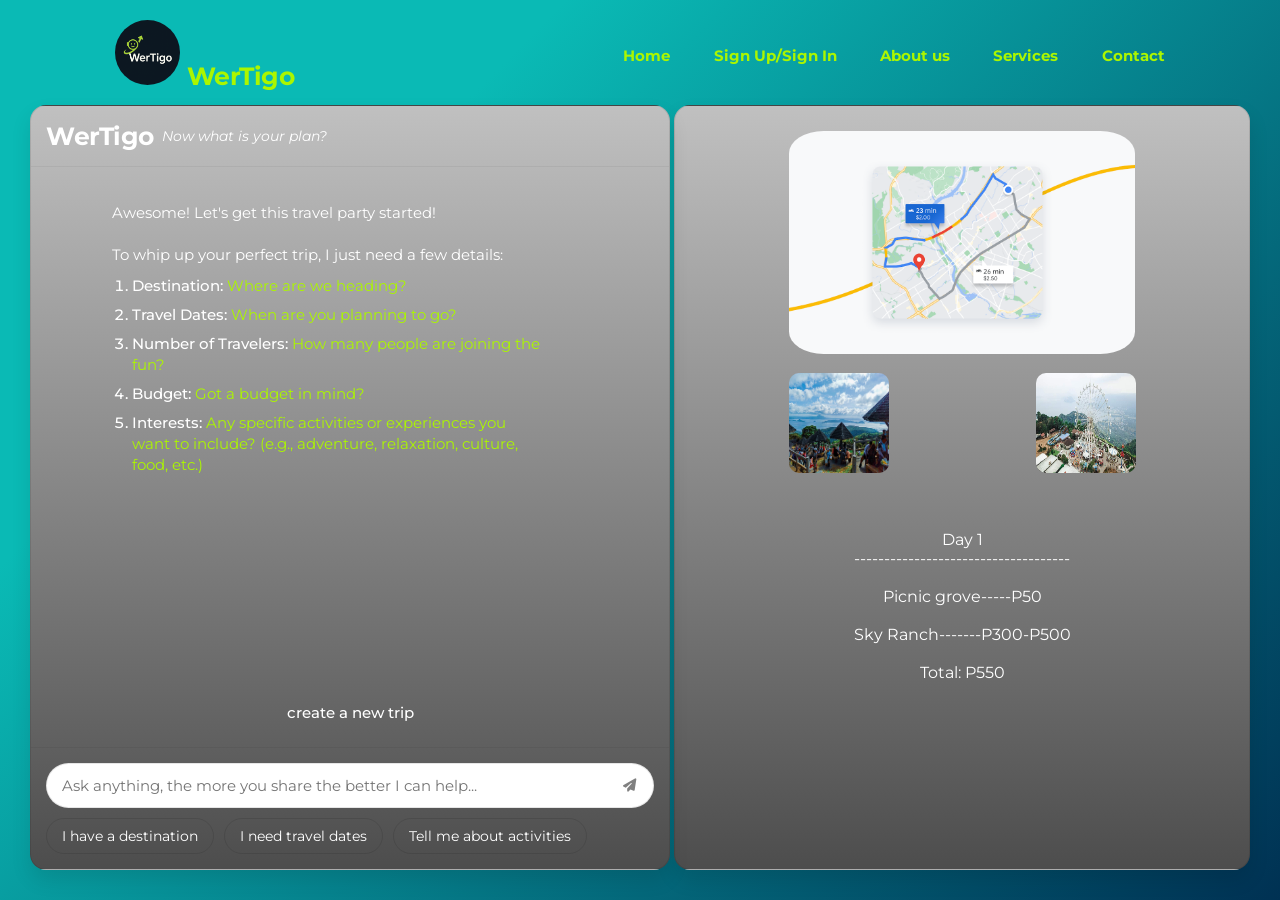
<file: personal-portfolio-thesis-webdraft/index.html>
<!DOCTYPE html>

<html>
    <head>
        
        <meta charset="utf-8">
        <meta http-equiv="X-UA-Compatible" content="IE=edge">
        <title>WerTigo</title>

        <!-- FONT AWESOME -->
         <link rel="stylesheet" href="https://cdnjs.cloudflare.com/ajax/libs/font-awesome/6.5.1/css/all.min.css" class="stylesheet">
         <link rel="stylesheet" 
         href="https://cdnjs.cloudflare.com/ajax/libs/font-awesome/6.5.2/css/all.min.css">
        <meta name="description" content="">
        <meta name="viewport" content="width=device-width, initial-scale=1">

        <!-- Main CSS-->
        <link rel="stylesheet" href="style.css">

        
    </head>
    <body class="bdy">

        <section class="index" id="index">
        <header class="header">
            <a href="home.html" class="logo" id="menu"><img src="LOGO.png" class="log"><span> WerTigo </span></a>
           
            <i class="fa-solid fa-bars" id="menu-icon"></i>
            <nav class="navbar">
               <a href="home.html" class="active"><span>Home </span></a>
               <a href="home.html#signin"> <span>Sign Up/Sign In</span></a>
               <a href="home.html#about"> <span>About us</span></a>
               <a href="#services"> <span>Services</span> </a>
               <a href="#contact"> <span>Contact</span></a>
            </nav>
        </header>

    </section>


    <!-- Right Side -->

    
    <div class="right-panel" id="right-panel">
        <div class="navigation">
            <div></div> <!-- Empty div for layout -->
            <div class="iti">
            <img src="NAV.png" height="70%" width="70%" class="nav-pic">
            <br>
            <div class="des">
            <img src="PICNIC.jpg" height="100px" width="100px" class="dest">
            <img src="SKY.jpg" height="100px" width="100px" class="dest">
            </div>
            <br>
            <br>
            <br>
            
            <p>Day 1</p>
            <p>------------------------------------</p>
            <br>
            <p>Picnic grove-----P50</p>
            <br>
            <p>Sky Ranch-------P300-P500</p>
            <br>
            <p>Total:    P550</p>
            </div>
            <!--
            <div class="right-links">
                <a href="#" class="link">For Partners</a>
                <span class="link">PHP</span>
                <button class="sign-up-btn">Sign up to save</button>
            </div>
        </div>
        
        <div class="right-panel-content">
            <h1 class="heading">YOUR TRAVEL AI GENIUS</h1>
            <p class="subheading">Got a vacation coming up? Start here by asking me anything about it.</p>
            
            <div class="slider-navigation">
                <span class="arrow-icon">◀</span>
                <div class="slider-dots">
                    <div class="dot"></div>
                    <div class="dot active"></div>
                    <div class="dot"></div>
                </div>
            </div>
        </div>
    </div>
</div>
-->

<!--Left Panel-->
        <div class="chat-button" id="chatButton">
            <i class="fas fa-comments"></i>
        </div>
    
        <div class="chat-container" id="chatContainer">
            <div class="chat-header" id="chatHeader">
                <div class="chat-header-info">
                    <div class="logo">WerTigo</div>
                    <div class="tagline">Now what is your plan?</div>
                </div>
                <!-- <div class="chat-header-actions">
                    <button class="header-button" id="minimizeButton">
                        <i class="fas fa-minus"></i>
                    </button>
                    <button class="header-button" id="closeButton">
                        <i class="fas fa-times"></i>
                    </button>
                </div>
                -->
            </div>
            
            <div class="chat-messages" id="chatMessages">
                <div class="message bot">
                    <div class="message-avatar">
                    </div>
                    <div class="message-content">
                        Awesome! Let's get this travel party started! <br><br>
                        To whip up your perfect trip, I just need a few details:
                        <ol class="numbered-list">
                            <li>Destination: <span>Where are we heading?</span></li>
                            <li>Travel Dates: <span>When are you planning to go?</span></li>
                            <li>Number of Travelers: <span>How many people are joining the fun?</span></li>
                            <li>Budget: <span>Got a budget in mind?</span></li>
                            <li>Interests: <span>Any specific activities or experiences you want to include? (e.g., adventure, relaxation, culture, food, etc.)</span></li>
                        </ol>
                        
                    </div>
                </div>
            </div>
            
            <button class="create-trip-btn" id="createTripBtn">
                create a new trip
            </button>
            
            <div class="chat-input-container">
                <div class="chat-input">
                    <input type="text" id="userInput" placeholder="Ask anything, the more you share the better I can help..." />
                    <button class="send-button" id="sendButton">
                        <i class="fas fa-paper-plane"></i>
                    </button>
                </div>
                <div class="quick-replies">
                    <button class="quick-reply-btn" data-text="I have a destination">I have a destination</button>
                    <button class="quick-reply-btn" data-text="I need travel dates">I need travel dates</button>
                    <button class="quick-reply-btn" data-text="Tell me about activities">Tell me about activities</button>
                </div>
            </div>
        </div>
    
    

        <script>
              // DOM Elements
  const chatButton = document.getElementById('chatButton');
  const chatContainer = document.getElementById('chatContainer');
  const minimizeButton = document.getElementById('minimizeButton');
  const closeButton = document.getElementById('closeButton');
  const chatMessages = document.getElementById('chatMessages');
  const userInput = document.getElementById('userInput');
  const sendButton = document.getElementById('sendButton');
  const createTripBtn = document.getElementById('createTripBtn');
  const quickReplyBtns = document.querySelectorAll('.quick-reply-btn');

  // Demo responses for a travel assistant
  const botResponses = [
      "Great choice! {destination} is amazing this time of year. Do you have specific dates in mind?",
      "I'd recommend spending at least 4-5 days in {destination} to really experience it properly. What kind of activities are you interested in?",
      "For {destination} with {travelers} travelers, I'd budget around $1,500-$2,500 per person, depending on your accommodation preferences and activities. Does that work with your budget?",
      "If you love {interest}, {destination} has some incredible options! I recommend checking out their famous {attraction} which is perfect for {interest} enthusiasts.",
      "Based on your interests in {interest}, I think you'd love visiting during {season} when the weather is perfect and the crowds are smaller.",
      "I can help you create a customized itinerary with all the best {interest} experiences in {destination}. When would you like to travel?"
  ];

  // Functions
  function toggleChat() {
      if (chatContainer.classList.contains('closed')) {
          chatContainer.style.display = 'flex';
          chatContainer.classList.remove('closed');
          chatButton.style.display = 'none';
      } else {
          chatContainer.style.display = 'none';
          chatContainer.classList.add('closed');
          chatButton.style.display = 'flex';
      }
  }

  function addMessage(content, isUser = false) {
      const messageDiv = document.createElement('div');
      messageDiv.className = `message ${isUser ? 'user' : 'bot'}`;
      
      const avatarDiv = document.createElement('div');
      avatarDiv.className = 'message-avatar';
      
      if (isUser) {
          const iconElement = document.createElement('i');
          iconElement.className = 'fas fa-user';
          iconElement.style.color = 'white';
          iconElement.style.fontSize = '16px';
          avatarDiv.appendChild(iconElement);
      } else {
          const imgElement = document.createElement('img');
          imgElement.src = '';
          imgElement.alt = '';
          avatarDiv.appendChild(imgElement);
      }
      
      const contentDiv = document.createElement('div');
      contentDiv.className = 'message-content';
      contentDiv.innerHTML = content;
      
      messageDiv.appendChild(avatarDiv);
      messageDiv.appendChild(contentDiv);
      
      chatMessages.appendChild(messageDiv);
      chatMessages.scrollTop = chatMessages.scrollHeight;
  }

  function showTypingIndicator() {
      const typingDiv = document.createElement('div');
      typingDiv.className = 'message bot';
      typingDiv.id = 'typingIndicator';
      
      const avatarDiv = document.createElement('div');
      avatarDiv.className = 'message-avatar';
      
      const imgElement = document.createElement('img');
      imgElement.src = '';
      imgElement.alt = '';
      avatarDiv.appendChild(imgElement);
      
      const contentDiv = document.createElement('div');
      contentDiv.className = 'message-content';
      contentDiv.innerHTML = '<div style="display: flex; gap: 4px; align-items: center; height: 20px;">' +
          '<div style="width: 8px; height: 8px; background-color: #999; border-radius: 50%; animation: typing-animation 1.4s infinite ease-in-out;"></div>' +
          '<div style="width: 8px; height: 8px; background-color: #999; border-radius: 50%; animation: typing-animation 1.4s infinite ease-in-out; animation-delay: 0.2s;"></div>' +
          '<div style="width: 8px; height: 8px; background-color: #999; border-radius: 50%; animation: typing-animation 1.4s infinite ease-in-out; animation-delay: 0.4s;"></div>' +
          '</div>';
      
      typingDiv.appendChild(avatarDiv);
      typingDiv.appendChild(contentDiv);
      
      chatMessages.appendChild(typingDiv);
      chatMessages.scrollTop = chatMessages.scrollHeight;
  }

  function removeTypingIndicator() {
      const typingIndicator = document.getElementById('typingIndicator');
      if (typingIndicator) {
          typingIndicator.remove();
      }
  }

  function getRandomResponse(message) {
      // Simplified for demo - would normally use NLP to extract entities
      let response = botResponses[Math.floor(Math.random() * botResponses.length)];
      
      // Replace placeholders with demo values
      let destinations = ['Paris', 'Bali', 'New York', 'Tokyo', 'Rome'];
      let interests = ['hiking', 'food tours', 'museums', 'beach activities', 'nightlife'];
      let attractions = ['Eiffel Tower', 'rice terraces', 'Central Park', 'Shibuya Crossing', 'Colosseum'];
      let seasons = ['spring', 'summer', 'fall', 'winter'];
      
      response = response.replace('{destination}', destinations[Math.floor(Math.random() * destinations.length)]);
      response = response.replace('{interest}', interests[Math.floor(Math.random() * interests.length)]);
      response = response.replace('{attraction}', attractions[Math.floor(Math.random() * attractions.length)]);
      response = response.replace('{season}', seasons[Math.floor(Math.random() * seasons.length)]);
      response = response.replace('{travelers}', Math.floor(Math.random() * 4) + 2);
      
      return response;
  }

  function sendMessage(message = null) {
      const userMessage = message || userInput.value.trim();
      if (userMessage === '') return;
      
      // Add user message
      addMessage(userMessage, true);
      userInput.value = '';
      
      // Show typing indicator
      showTypingIndicator();
      
      // Simulate bot response after delay (replace with actual API call)
      setTimeout(() => {
          removeTypingIndicator();
          addMessage(getRandomResponse(userMessage));
      }, 1500);
  }

  function handleCreateTrip() {
      addMessage("I'd love to help you create a new trip! Where would you like to go?", false);
  }

  // Event Listeners
  chatButton.addEventListener('click', toggleChat);
  closeButton.addEventListener('click', toggleChat);
  
  sendButton.addEventListener('click', () => sendMessage());
  userInput.addEventListener('keypress', (e) => {
      if (e.key === 'Enter') {
          sendMessage();
      }
  });
  
  createTripBtn.addEventListener('click', handleCreateTrip);
  
  quickReplyBtns.forEach(btn => {
      btn.addEventListener('click', () => {
          sendMessage(btn.dataset.text);
      });
  });

  // Add CSS animation for typing indicator
  const style = document.createElement('style');
  style.innerHTML = `
      @keyframes typing-animation {
          0% { transform: scale(1); }
          50% { transform: scale(1.5); }
          100% { transform: scale(1); }
      }
  `;
  document.head.appendChild(style);


  document.addEventListener('DOMContentLoaded', function() {
    // Slider functionality
    const dots = document.querySelectorAll('.dot');
    const arrowIcon = document.querySelector('.arrow-icon');
    let currentSlide = 1; // Since the second dot is active initially
    
    // Function to update active dot
    function updateActiveDot(index) {
        dots.forEach((dot, i) => {
            if (i === index) {
                dot.classList.add('active');
            } else {
                dot.classList.remove('active');
            }
        });
    }
    
    // Event listeners for dots
    dots.forEach((dot, index) => {
        dot.addEventListener('click', function() {
            currentSlide = index;
            updateActiveDot(currentSlide);
        });
    });
    
    // Arrow navigation
    arrowIcon.addEventListener('click', function() {
        currentSlide = (currentSlide - 1 + dots.length) % dots.length; // Go backwards
        updateActiveDot(currentSlide);
    });
    
    // Sign up button functionality
    const signUpBtn = document.querySelector('.sign-up-btn');
    signUpBtn.addEventListener('click', function() {
        // Replace with your sign up functionality
        alert('Sign up functionality goes here!');
    });
    
    // For example, you might want to have some AI chat functionality
    function initAIChat() {
        // Initialize AI chat interface
        console.log('Travel AI assistant initialized');
        
        // This is where you would add code to handle user input
        // and AI responses for your travel assistant
    }
    
    // Call initialization functions
    initAIChat();
});

/*signin/signup error handling*/

// Get the form elements
const signUpForm = document.getElementById('signUpForm');
const signInForm = document.getElementById('signInForm');

// Sign Up form fields and error messages
const signUpUsername = document.getElementById('signUpUsername');
const signUpEmail = document.getElementById('signUpEmail');
const signUpPassword = document.getElementById('signUpPassword');

const signUpUsernameError = document.getElementById('signUpUsernameError');
const signUpEmailError = document.getElementById('signUpEmailError');
const signUpPasswordError = document.getElementById('signUpPasswordError');

// Sign In form fields and error messages
const signInEmail = document.getElementById('signInEmail');
const signInPassword = document.getElementById('signInPassword');

const signInEmailError = document.getElementById('signInEmailError');
const signInPasswordError = document.getElementById('signInPasswordError');

// Sign Up form validation
signUpForm.addEventListener('submit', (e) => {
  e.preventDefault(); // Prevent form submission

  let valid = true;

  // Validate Username
  if (signUpUsername.value.trim() === "") {
    signUpUsernameError.textContent = "Username is required.";
    signUpUsernameError.style.display = 'block';
    valid = false;
  } else {
    signUpUsernameError.style.display = 'none';
  }

  // Validate Email
  const emailPattern = /^[a-zA-Z0-9._%+-]+@[a-zA-Z0-9.-]+\.[a-zA-Z]{2,4}$/;
  if (!emailPattern.test(signUpEmail.value)) {
    signUpEmailError.textContent = "Please enter a valid email.";
    signUpEmailError.style.display = 'block';
    valid = false;
  } else {
    signUpEmailError.style.display = 'none';
  }

  // Validate Password
  if (signUpPassword.value.trim() === "") {
    signUpPasswordError.textContent = "Password is required.";
    signUpPasswordError.style.display = 'block';
    valid = false;
  } else {
    signUpPasswordError.style.display = 'none';
  }

  if (valid) {
    // Submit the form if validation passes
    alert('Sign Up Successful');
    signUpForm.submit(); // Or your form submission logic here
  }
});

// Sign In form validation
signInForm.addEventListener('submit', (e) => {
  e.preventDefault(); // Prevent form submission

  let valid = true;

  // Validate Email
  if (!emailPattern.test(signInEmail.value)) {
    signInEmailError.textContent = "Please enter a valid email.";
    signInEmailError.style.display = 'block';
    valid = false;
  } else {
    signInEmailError.style.display = 'none';
  }

  // Validate Password
  if (signInPassword.value.trim() === "") {
    signInPasswordError.textContent = "Password is required.";
    signInPasswordError.style.display = 'block';
    valid = false;
  } else {
    signInPasswordError.style.display = 'none';
  }

  if (valid) {
    // Submit the form if validation passes
    alert('Sign In Successful');
    signInForm.submit(); // Or your form submission logic here
  }
});

document.addEventListener("DOMContentLoaded", function() {
    // Get reference to chat container
    const chatContainer = document.getElementById("chatContainer");
    
    // Apply animation styles programmatically
    chatContainer.style.transform = "translateX(-100%)";
    chatContainer.style.animation = "slideInFromLeft 0.8s ease-out forwards";
    
    // Add the keyframes for the animation if they don't exist in your CSS already
    if (!document.getElementById("chat-animation-keyframes")) {
        const styleSheet = document.createElement("style");
        styleSheet.id = "chat-animation-keyframes";
        styleSheet.textContent = `
            @keyframes slideInFromLeft {
                0% {
                    transform: translateX(-100%);
                    opacity: 0;
                }
                100% {
                    transform: translateX(0);
                    opacity: 1;
                }
            }
        `;
        document.head.appendChild(styleSheet);
    }
});





        </script>


       
    </body>
</html>
</file>
<file: personal-portfolio-thesis-webdraft/style.css>
@import url('https://fonts.googleapis.com/css2?family=Montserrat:ital,wght@0,100..900;1,100..900&display=swap');

*{
    margin: 0;
    padding: 0;
    box-sizing: border-box;
    text-decoration: none;
    border: none;
    outline: none;
    scroll-behavior: smooth;
    font-family: "Montserrat", sans-serif;
    -webkit-box-sizing: border-box;
}
  



:root {

    --purple-gradient:   
    --bg-color: #191f36;
    --snd-bg-color: #262840;
    --text-color:#fff; /*white default FFF */
    --main-color: #abf600;
    --header-height:3.5rem;
    --hue:230;

    --biggest-font-size: 3rem;
    --big-font-size:1.8rem;
    --h1-font-size:2.5rem;
    --h2-font-size:2.5rem;
    --h3-font-size:1.75rem;
    --normal-font-size:1.5rem;
    --small-font-size: 1.3rem;

    --font-regular:400;
    --font-semi-bold:600;
    --font-bold:700;



}


html{
    font-size: 62.5%;
    overflow-x: hidden;
    scroll-behavior:smooth;
}



body{
    /* background: var(--bg-color); */

    background: rgb(153,135,236);
    background: linear-gradient(120deg, rgba(153,135,236,1) 5%, rgba(32,19,57,1) 81%);
    overflow-x:hidden;

    /* red-purple gradient
    background: rgb(210,55,55);
    background: radial-gradient(circle, rgba(210,55,55,1) 13%, rgba(236,139,139,1) 34%, rgba(166,136,224,1) 75%, rgba(153,135,236,1) 100%);*/

    color: var(--text-color);
}


.lgo{
    border-radius: 50%;
    height: 75px;
    width: 75px;
    left: 100px;
}


.container{
    max-width: 1120px;
    margin-inline: 1.5rem ;
}

.index{
    background: transparent;
}

.home{
    position: relative;
    width: 100%;
    height: 100vh; /* Full height of the viewport */
    background-size: cover;
    background-position: center;
    transition: background-image 1s ease-in-out;
}

@keyframes fadeFromLeft {
    0% {
        opacity: 0;
        transform: translateX(-100%);
    }
    100% {
        opacity: 1;
        transform: translateX(0);
    }
}

.home h1, .home h3, .home a{
    position: relative;
    z-index: 10;
}

/* Ensure the slides div is visible and styled properly */
.slides {
    display: none;
    }

/* Style each individual slide */
.slide {
    position: relative;
    width: 100%;
    height: 100%;
    display: flex;
    flex-direction: column;
}





/* Make sure images fit properly within the box */
.slide img {
    width: 75%; /* Reduced from 80% to 75% */
    height: auto;
    max-height: 70%; /* Reduced from 80% to 70% */
    object-fit: cover;
    object-position: center;
    border-radius: 50px;
    margin-bottom: 20px;
    display: block; /* Ensures the image is block-level */
    margin-left: auto; /* These two margin properties center the image horizontally */
    margin-right: auto;
}

/* index css */

.bdy{
    background-color: #003153;
background-image: linear-gradient(315deg, #003153 0%, #0abab5 74%);
}

.log{
    border-radius: 50%;
    height: 65px;
    width: 65px;
    left: 100px;
}

.chat-container {
    width: 50%;
    height: 85vh;
    background: linear-gradient(to bottom, #c0c0c0, #4d4d4d);
    border-radius: 16px;
    box-shadow: 0 10px 20px rgba(0, 0, 0, 0.1);
    overflow: hidden;
    display: flex;
    flex-direction: column;
    position: fixed;
    bottom: 30px;
    left: 30px;
    transition: all 0.3s ease;
    border: 1px solid rgba(0, 0, 0, 0.1);
    z-index: 1000;
    
    /* Animation properties */
    animation: slideInFromLeft 0.8s ease-out forwards;
    transform: translateX(-100%); /* Initially positioned outside viewport */
}

/* The keyframes for the slide-in animation */
@keyframes slideInFromLeft {
    0% {
        transform: translateX(-100%);
        opacity: 0;
    }
    100% {
        transform: translateX(0);
        opacity: 1;
    }
}

.chat-header {
    padding: 15px;
    display: flex;
    justify-content: space-between;
    align-items: center;
    border-bottom: 1px solid rgba(0, 0, 0, 0.05);
}

.chat-header-info {
    display: flex;
    align-items: center;
}

.logo {
    font-weight: 700;
    font-size: 24px;
    color: var(--primary-color);
    margin-right: 8px;
    letter-spacing: -0.5px;
}

.tagline {
    font-size: 14px;
    color: var(--light-text);
    font-style: italic;
}

.chat-header-actions {
    display: flex;
    gap: 15px;
}

.header-button {
    background: none;
    border: none;
    color: var(--light-text);
    cursor: pointer;
    font-size: 16px;
}

.chat-messages {
    flex: 1;
    padding: 20px;
    overflow-y: auto;
    display: flex;
    flex-direction: column;
    gap: 20px;
    background-color: var(--white);
    height: calc(70vh - 100px);
}

.message {
    display: flex;
    max-width: 85%;
    align-self: flex-start;
}

.message.bot {
    align-self: flex-start;
}

.message.user {
    align-self: flex-end;
    flex-direction: row-reverse;
}

.message-avatar {
    width: 60px;
    height: 50px;
    border-radius: 50%;
    background-color: var(--light-gray);
    display: flex;
    justify-content: center;
    align-items: center;
    margin: 0 8px;
    overflow: hidden;
    background-image: url(''); /* Replace with actual file path */
    background-size: cover;  /* Ensures the image covers the avatar */
    background-position: center; /* Centers the image */
    
}

.user .message-avatar {
    background-color: var(--primary-color);
}

.message-content {
    padding: 15px;
    border-radius: 18px;
    font-size: 15px;
    line-height: 1.4;
}

.bot .message-content {
    background-color: var(--light-gray);
    color: var(--dark-text);
    border-bottom-left-radius: 5px;
}

.user .message-content {
    background-color: var(--primary-color);
    color: var(--white);
    border-bottom-right-radius: 5px;
}

.numbered-list {
    margin-left: 20px;
    margin-top: 10px;
    margin-bottom: 10px;
}

.numbered-list li {
    margin-bottom: 8px;
    font-weight: 500;
}

.numbered-list span {
    font-weight: normal;
}

.chat-input-container {
    padding: 15px;
    border-top: 1px solid rgba(0, 0, 0, 0.05);
}

.chat-input {
    display: flex;
    position: relative;
}

.chat-input input {
    flex: 1;
    padding: 12px 15px;
    border: 1px solid rgba(0, 0, 0, 0.1);
    border-radius: 25px;
    outline: none;
    font-size: 15px;
}

.send-button {
    background-color: transparent;
    color: gray;
    border: none;
    width: 40px;
    height: 40px;
    border-radius: 50%;
    cursor: pointer;
    display: flex;
    justify-content: center;
    align-items: center;
    position: absolute;
    right: 5px;
    top: 50%;
    transform: translateY(-50%);
}

.quick-replies {
    display: flex;
    gap: 10px;
    margin-top: 10px;
    flex-wrap: wrap;
}

.quick-reply-btn {
    background-color: var(--white);
    color: var(--dark-text);
    border: 1px solid rgba(0, 0, 0, 0.1);
    padding: 8px 15px;
    border-radius: 20px;
    font-size: 14px;
    cursor: pointer;
    transition: all 0.2s;
    white-space: nowrap;
}

.quick-reply-btn:hover {
    background-color: rgba(0, 0, 0, 0.05);
}

.create-trip-btn {
    background-color: var(--primary-color);
    color: var(--white);
    border: none;
    padding: 10px 20px;
    border-radius: 25px;
    font-size: 15px;
    font-weight: 500;
    cursor: pointer;
    margin: 15px auto;
    display: block;
    transition: all 0.2s;
}

.create-trip-btn:hover {
    background-color: var(--secondary-color);
}

.chat-button {
    position: fixed;
    bottom: 30px;
    left: 30px;
    width: 60px;
    height: 60px;
    background-color: var(--primary-color);
    border-radius: 50%;
    display: flex;
    justify-content: center;
    align-items: center;
    cursor: pointer;
    box-shadow: 0 5px 10px rgba(0, 0, 0, 0.2);
    z-index: 1000;
    display: none;
}

.chat-button i {
    color: var(--white);
    font-size: 24px;
}

.emoji {
    font-style: normal;
}

/* Responsive design */
@media (max-width: 480px) {
    .chat-container {
        width: 100%;
        height: 100%;
        bottom: 0;
        right: 0;
        border-radius: 0;
    }
}

.grid{
display: grid;
gap: 1.5rem;
}

.main{
    overflow: hidden;
}


.section-title{
text-align: center;
font-size: var(--h1-font-size);
font-weight: var(--font-bold);
margin-bottom: 2rem;
}


/* Right Panel Styles */
.right-panel {
    width: 45%;
    height: 85vh;
    background: linear-gradient(to bottom, #c0c0c0, #4d4d4d);
    border-radius: 16px;
    box-shadow: 0 10px 20px rgba(0, 0, 0, 0.1);
    overflow: hidden;
    display: flex;
    flex-direction: column;
    position: fixed;
    bottom: 30px;
    right: 30px;
    transition: all 0.3s ease;
    border: 1px solid rgba(0, 0, 0, 0.1);
    z-index: 1000;

}

.nav-pic{
    border-radius: 10%;
    display: block;
    margin: 0 auto
}

.iti{
   text-align: center;
    margin-top: 10px;
    font-size: medium;
}

.des{
        border-radius: 10%;
        display: flex;
        margin: 0 auto;
        justify-content: center;
        align-items: center;
}

.dest{
    border-radius: 10%;
    display: flex;
    margin: 0 auto;
    justify-content: center;
    align-items: center;
}

.navigation {
    display: flex;
    justify-content: space-between;
    align-items: center;
    width: 100%;
    padding: 15px 40px;
    position: absolute;
    top: 0;
    right: 0;
}

.right-links {
    display: flex;
    align-items: center;
    gap: 20px;
}

.link {
    color: var(--white);
    text-decoration: none;
    font-size: 14px;
    opacity: 0.8;
    transition: opacity 0.3s ease;
}

.link:hover {
    opacity: 1;
}

.sign-up-btn {
    background-color: rgba(255, 255, 255, 0.2);
    border-radius: 20px;
    padding: 8px 16px;
    color: var(--white);
    border: none;
    cursor: pointer;
    transition: background-color 0.3s ease;
}

.sign-up-btn:hover {
    background-color: rgba(255, 255, 255, 0.3);
}

.right-panel-content {
    max-width: 600px;
    animation: fadeIn 1s ease;
}

.heading {
    font-size: 48px;
    font-weight: bold;
    margin-bottom: 200px;
    letter-spacing: 2px;
}

.subheading {
    font-size: 24px;
    margin-bottom: 40px;
    opacity: 0.9;
    align-items: center;
}

.slider-navigation {
    display: flex;
    align-items: center;
    justify-content: center;
    margin-top: 40px;
}

.arrow-icon {
    font-size: 30px;
    color: white;
    cursor: pointer;
    opacity: 0.7;
    transition: opacity 0.3s ease;
}

.arrow-icon:hover {
    opacity: 1;
}

.slider-dots {
    display: flex;
    gap: 10px;
    margin: 0 20px;
}

.dot {
    width: 10px;
    height: 10px;
    border-radius: 50%;
    background-color: rgba(255, 255, 255, 0.5);
    transition: all 0.3s ease;
}

.dot.active {
    background-color: var(--white);
    width: 30px;
    border-radius: 5px;
}



section{
    min-height: 100vh;
    padding:  10rem 9% 2rem;
}

.header{
    position: fixed;
    top: 0;
    left: 0;
    width: 100%;
    padding: 2rem 9%;
    display: flex;
    justify-content: space-between;
    align-items: center;
    z-index: 100;
    transition: all 0.5s;
}

.header-scrolled{
background: var(--snd-bg-color);
box-shadow: 0 3px 10px rgba(0,0,0,0.15);
}


.logo{
    font-size: 2.5rem;
    color: var(--text-color);
    font-weight: 700;
    cursor: default;
}


.navbar.active{
    background: var(--snd-bg-color);
}


.navbar a {
    font-size: 1.5rem;
    color: var(--text-color);
    margin-left: 4rem;
    font-weight: 700;
}


.navbar a:hover,
.navbar a.active{
    color: var(--text-color);
}

#menu-icon{
    font-size: 3.6rem;
    color: var(--text-color);
    display: none;
}

.home{
    display: flex;
    justify-content: space-between;
    align-items: center;
    gap: 2rem;
    
}

.home-content h3{
    font-size: 3.2rem;
    font-weight: 700;
}

.home-content{
    flex-basis: 50%;
}

.home-content h3:nth-of-type(2){
    margin-bottom: 2rem;
}

span{
    color: var(--main-color);

}

.home-content h1{
    font-size: 5.6rem;
    font-weight: 700;
    line-height: 1.3;
}

.home-img img{
    width:25vw;
    animation: floa age 4s ease-in-out infinite;
    filter: drop-shadow(19px 10px 40px #bdbb45);


    }

@keyframes floatImage{
    0%{
        transform: translateY(0);
    }

    50%{
        transform: translateY(-2.4rem);
    }
    100%{
        transform: translateY(0);
    }
}




.home-content p{
    font-size: 1.6rem;
}


.social-media a{
    display: inline-flex;
    justify-content: center;
    align-items: center;
    width: 4rem;
    height: 4rem;
    background: transparent;
    border: .2rem solid var(--main-color);
    border-radius: 50%;
    font-size: 2rem;
    color: var(--main-color);
    margin: 3rem 1.5rem 3rem 0;
    transform: .5s ease;

}

.social-media a:hover{
    background: var(--main-color);
    color: var(--snd-bg-color);
    box-shadow: 0 0 1rem var(--main-color);
}

.btn{
    display: inline-block;
    padding:  1rem 2.8rem;
    background: var(--main-color);
    border-radius: 4rem;
    box-shadow: 0 0 0.8rem var(--main-color);
    font-size: 1.6rem;
    color:black;
    letter-spacing: .1rem;
    font-weight: 600;

    transition: .5s ease;
    
}

.btn:hover {
    box-shadow: none;
}


.heading{
text-align: center;
font-size: 4.5rem;

}

/* sign */

.sign {
    padding: 80px 20px;
    background-color:rgb(153,135,236);
    background: linear-gradient(120deg, rgba(153,135,236,1) 5%, rgba(32,19,57,1) 81%);; /* Light background */
    text-align: center;
    display: flex;
    flex-direction: column;
    align-items: center;
  }

  .gn{
    color: black;
  }
  
  .sign .heading {
    font-size: 32px;
    margin-bottom: 40px;
    color: #333;
  }
  
  .sign-container {
    display: flex;
    justify-content: center;
    align-items: center;
    gap: 40px;
    flex-wrap: wrap;
    width: 100%;
    max-width: 1000px;
  }
  
  .sign-box {
    background: #E4E6C9;
    padding: 30px;
    border-radius: 12px;
    width: 380px;
    box-shadow: 0 8px 20px rgba(0, 0, 0, 0.06);
    transition: transform 0.3s ease;
  }
  
  .sign-box:hover {
    transform: translateY(-4px);
  }
  
  .sign-box h4 {
    margin-bottom: 20px;
    font-size: 24px;
    color: #007BFF;
  }
  
  .sign-box form {
    display: flex;
    flex-direction: column;
  }
  
  .sign-box input {
    padding: 12px;
    margin-bottom: 15px;
    border-radius: 8px;
    border: 1px solid #ccc;
    font-size: 16px;
  }
  
  .sign-box button {
    padding: 12px;
    background-color: #007BFF;
    color: white;
    font-size: 16px;
    border: none;
    border-radius: 8px;
    cursor: pointer;
    transition: background-color 0.3s ease;
  }
  
  .sign-box button:hover {
    background-color: #0056b3;
  }
  
/* about */

.about{
    display: block;
    justify-content: center;
    align-items: center;
    gap: 2rem;
    background: var(--snd-bg-color);
}


.about-img img{
display: block;
width: 200px;
height: 200px;
border: #262840;
border-radius: 50%;
}


.heading{
    text-align: center;
    font-size: 4.5rem;
}


.about-content h2{
    text-align: left;
    line-height: 1.2;
}


.about-content h3{
    font-size: 2.6rem;
}

.about-content p{
    font-size: 1.6rem;
    margin: 2rem 0 3rem;
}



/* info */
info-container {
row-gap: 3rem  ;
}


.info-section{
    justify-content: center;
    align-items: center;
    gap: 2rem;
    background: var(--snd-bg-color);
    padding-top: 10px;
}





.info-title{
position: relative;
font-size: 3.2rem;
color: var(--text-color);
margin-bottom: 2rem;

}


.info-title::after{
content: '';
position: absolute;
left: 0;
bottom: -.5rem;
width: 20px;
height: 2px;
background: var(--text-color);
display: none;
}




/* new about test*/ 
.about {
    row-gap: 3rem;
    justify-content: center;
    align-items: center;
}

.about-desc{
margin-bottom: 2rem;
font-size: 2.3rem;
}



.about-desc b{
color: var(--main-color);

}



.abt-img{
    width: 25vw;
    justify-self: center;
    mask-image: linear-gradient(to bottom, hsla(var(--hue),40% ,16%) 60%, transparent 100%);
    margin-left: 30rem;
}


.experience-content{
    row-gap: 2rem
}

.experience-data{
    row-gap: 2rem;
}


.experience-company{
font-size: var(--h2-font-size);
font-weight:700 ;
}

.experience-profession{
font-size: var(--h3-font-size);
margin-bottom: .25rem;
}

.experience-date{
display: block;
font-size: var(--small-font-size);
margin-bottom: .75rem;
}
 
.exp-desc{
font-size: var(--normal-font-size);
padding-bottom: 2.5rem;

}

.exp-date{
    font-size: var(--small-font-size);
}


.skills{
padding-top: 5rem;
padding-left: 1.2rem;
padding-bottom: 5rem;
margin-top: -15%;
}

.info-titlecred{
    display: inline;
    float:left;
    width: 50%;
    position: relative;
    font-size: 3.2rem;
    color: var(--text-color);
    margin-bottom: 1.5rem;
}


.skills-content img{
width: 35px;
margin-bottom: .5rem;
margin-top: 2.5rem;
}


.skills-name{
    font-size: var(--small-font-size);
}


.skills-content{
grid-template-columns: repeat(5,max-content);
justify-content: space-around;
align-items: flex-end;
}


.skills-box{
    display: grid;
    place-items: center;
    transition: transform .4s;
    
}

.skills-box:hover{
transform: translateY(-.25rem);
}


/* education */


















/* services */

.services h2{
    margin-bottom: 5rem;

}

.services-container{
    display: flex;
    justify-content: center;
    align-items: center;
    flex-wrap: wrap;
    gap: 2rem;
}

.services-container .services-box{
    flex: 1 1 30rem;
    background: var(--snd-bg-color);
    padding: 3rem 2rem 4rem;
    border-radius: 2rem;
    text-align: center;
    border: 2rem solid --bg-color;
    transition:  .5s ease;
}

.services-container .services-box:hover{
    border-color: var(--main-color);
    transform: scale(1.02);
}

.services-box i {
    font-size: 7rem;
    color: var(--main-color);
}

.services-box h3{
    font-size: 2.6rem;
}

.services-box p{
    font-size: 1.6rem;
    margin: 1rem 0 3rem;
}

/* portfolio */

.portfolio{
    background-color: var(--snd-bg-color);
}


.portfolio h2{
margin-bottom: 4rem;

}

.portfolio-container{
    display: grid;
    align-items: center;
    grid-template-columns: repeat(3,1fr);
    gap: 2rem;
}

.portfolio-container .portfolio-box{
position: relative;
border-radius: 2rem;
box-shadow: 0 0 1rem var(--bg-color);
overflow: hidden;
display: flex;
}


.portfolio-box img{
    width: 100%;
    transition: .5s ease;
    opacity: 0.7;
}

.portfolio-box video{
    width: 100%;
    transition: .5s ease;
    opacity: 0.7;
}


.portfolio-box:hover img{
transform: scale(1.1);

}

.portfolio-box:hover video{
    transform: scale(1.1);
}



.section-col{
    height: 0vh;
}


.portfolio-box .portfolio-layer{
    position: absolute;
    bottom: 0;
    left: 0;
    width: 100%;
    height: 100%;
    background: linear-gradient(rgba(0,0,0,0.1), var(--main-color));
    display: flex;
    justify-content: center;
    align-items: center;
    flex-direction: column;
    text-align: center;
    padding: 0 8rem;
    transform: translateY(100%);
    transform: .5s ease;
}




/* css for education and experiencde */
.container-qualification{
    width: 80%;
    display: flex;
    justify-content: center;
    align-items: center;
}

main.row{
    display: grid;
    grid-template-columns: 1fr 1fr;
    grid-column-gap: 20px;
}

.col header.title{
    color:var(--main-color);
    padding: 0px 0px 20px 30px;
}

.col .contents{
padding: 0px 30px;
border-left: 2px solid var(--main-color);
width: 45vh;
}

.set_height .section-col{
 height: 0vh;
}


.col .contents .box{
position: relative;
padding: 20px;
border: 1px solid #eaeaea;
cursor: pointer;
background-color: var(--snd-bg-color);
transition: all 0.4s;
margin-bottom: 20px;

}


.col .contents .box:hover{
box-shadow: 0px 3px 12px 0px #ccc;
border: 1px solid transparent;
}


.col .contents .box::before{
content: '';
position: absolute;
width: 16px;
height: 16px;
border-radius: 50%;
right: calc(100% + 22px) ;
top: 0 ;
background-color: var(--main-color);
border: 2px solid white;

}

.box h4{
    position: relative;
    columns: var(--main-color);
    font-size: 1.8rem;
}

.box h3{
    font-size: 19px;
    padding: 10px 0 px 6px;
    color:var(--main-color);
}

.box p{
    line-height: 1.2;
    color: #fff;
    font-size: 17px;
}


/* css end for experience and education */

/* portfolio section */



.portfolio-box:hover .portfolio-layer{
    transform: translateY(0);
}

.portfolio-layer h4{
font-size: 3rem;

}



.portfolio-layer p{
font-size: 1.6rem;
margin: .3rem 0 1 rem;
}

.portfolio-layer a{
    display: inline-flex;
    justify-content: center;
    align-items: center;
    width: 5rem;
    height: 5rem;
    background: var(--text-color);
    border-radius: 50%;
}



.portfolio-layer a i{
    font-size: 2rem;
    color: var(--bg-color);
}

/* contact css */

.contact h2{
    margin-bottom: 3rem;
}


.contact form{
    max-width: 70rem;
    margin: 1rem auto;
    text-align: center;
    margin-bottom: 3rem;
}

.contact form{
display: flex;
justify-content: space-between;
flex-wrap: wrap;
}


.contact form .input-box{
    display: flex;
    justify-content: space-between;
    flex-wrap: wrap;
}


.contact form .input-box input,
.contact form textarea{
    width: 100%;
    padding: 1.5rem;
    font-size: 1.6rem;
    color: var(--text-color);
    background: var(--snd-bg-color);
    border-radius: .8rem;
    margin: .7rem 0;
}


.contact form .input-box input{
    width: 100%;
}

.contact form textarea{
    resize: none;
}

contact form .btn{
    margin-top: 2rem;
    cursor: pointer;
}

.footer{

    display: flex;
    justify-content: space-between;
    flex-wrap: wrap;
    padding: 2rem 9%;
    background: var(--snd-bg-color);
}


.footer-text{
font-size: 1.6rem;
}


.footer-iconTop{
display: inline-flex;
justify-content: center;
align-items: center;
padding: .8rem 1rem;
background: var(--main-color);
border-radius: .8rem;
transform: .5s ease;
}


.footer-iconTop a:hover{
box-shadow:0 0 1rem var(--main-color);
}

.footer-iconTop a i{
font-size: 2.4rem;
color: var(--snd-bg-color)
}


/*Responsiveness*/

@media (max-width: 1200px){
    html{
        font-size: 60%;
    }

    .abt-img{
        margin-left: 0rem;
    }

    .experience-content .experience-company{
        font-size: 2.2rem;
    }


    

}


@media (max-width:991px){
    html{
    padding: 2rem 3%;
    }

    .home-img img{
        width: 35vw;
    }

    section{
        padding: 10rem 3%;
    }

    .services{
        padding: 7rem;
    }

    .about-desc{
        width: 80vw;
    }


    .portfolio{
        padding-bottom: 7rem;

    }

    .contact{
        min-height: auto;
    }

    .footer{
        padding: 2rem 3%;
    }

    .portfolio-box .portfolio-layer{
        margin-bottom: -7.5rem;

    }

    .col .contents{
        width: 35vw;
    }

    .col .contents .box::before{
        margin-left:10%
    }


    .skills-content{
        grid-template-columns: repeat(3, max-content);
}



@media (max-width:768px){
    #menu-icon{
        display: block;
    }

    .navbar{
        position: absolute;
        top: 100%;
        left: 0;
        width: 100%;
        padding: 1rem 3%;
        background: var(--bg-color);
        border-top: .1rem solid rgba(0, 0, 0, .2);
        box-shadow: 0 .5rem 1rem rgba(0,0,0,.2);
        display: none;
    }

    .abt-img{
        width: 50vw;
    }
    .navbar.active{
        display: block;
    }




    .abt-img img {
        margin-left: 0rem;
    }

    .navbar a{
        display: block;
        font-size: 2rem;
        margin: 3rem 0;        
    }

    .home{
        flex-direction: column;
    }

    .home-content h3{
        font-size: 2.6rem;
    }

    .home-content h1{
        font-size: 5rem;
    }

    .home-content{
        order: 2;
    }

    .home-img img{
        width: 55vw;
        margin-top: 4rem;
    }
    .about{
    flex-direction: column;
    }

    .about-img img{
        width: 90vw;
        margin-top: 4rem;
    }

    .services h2{
        margin-bottom: 3rem;
    }

    .portfolio h2{
    margin-bottom: 3rem;

    }

    .skills-content .skills-box span{
font-size: 1.6rem;
    }

    .info-container p, .info-container{
        font-size: 2.2rem;
    }
    
    .info-container h3{
        font-size: 1.8rem;
    }

    .info-container h2{
        font-size: 2rem;
    }

    .experience .info-title{
        font-size: 2.5rem;
    }

    .about-content .info-title{
        font-size: 5rem;
    }

    main.row{
        grid-template-columns: 1fr;
    }

    .row .col:nth-child(2){
        margin-top: 30px;
    }


    .col .contents{
        width: 70vw;
    }


    

}

@media (max-width:617px ){
.portfolio-container{
    grid-template-columns: 1fr;

}


.col{
    padding-right: 30rem;
    width: 15vw;
}

.skills-content{
grid-template-columns: repeat(2, max-content);
}
 


    .home-img img{
        width: 50vw;
        margin-top: 8rem;
    }

    .about-img img{
        width: 100vw;
        margin-top: 4rem;
    }


    .col .contents .box{
width: 50;

    }

}






@media(max-width: 450px){
    html{
        font-size: 50%;
    }

    .contact form .input-box input{
        width: 100%;
    }


    .home-img img{
    width: 70vw;
    height: 70vw;
    }


    .about-img img{
    width: 40vw;
    height: 40vw;
    justify-content: center;
    align-items: center;
    }

    .col .contents{
        width: 80vw;
    }


@media (max-width:300px){
.skills-content{
    grid-template-columns: repeat(1,max-content);
}

}





@media screen and (min-width: 1150px){
:root{
--h1-font-size:3.25rem;
--h2-font-size:2.5rem;
--h3-font-size:1.75rem;
--normal-font-size:1.5rem;
--small-font-size:1.25rem;
}
}
}
}
</file>
